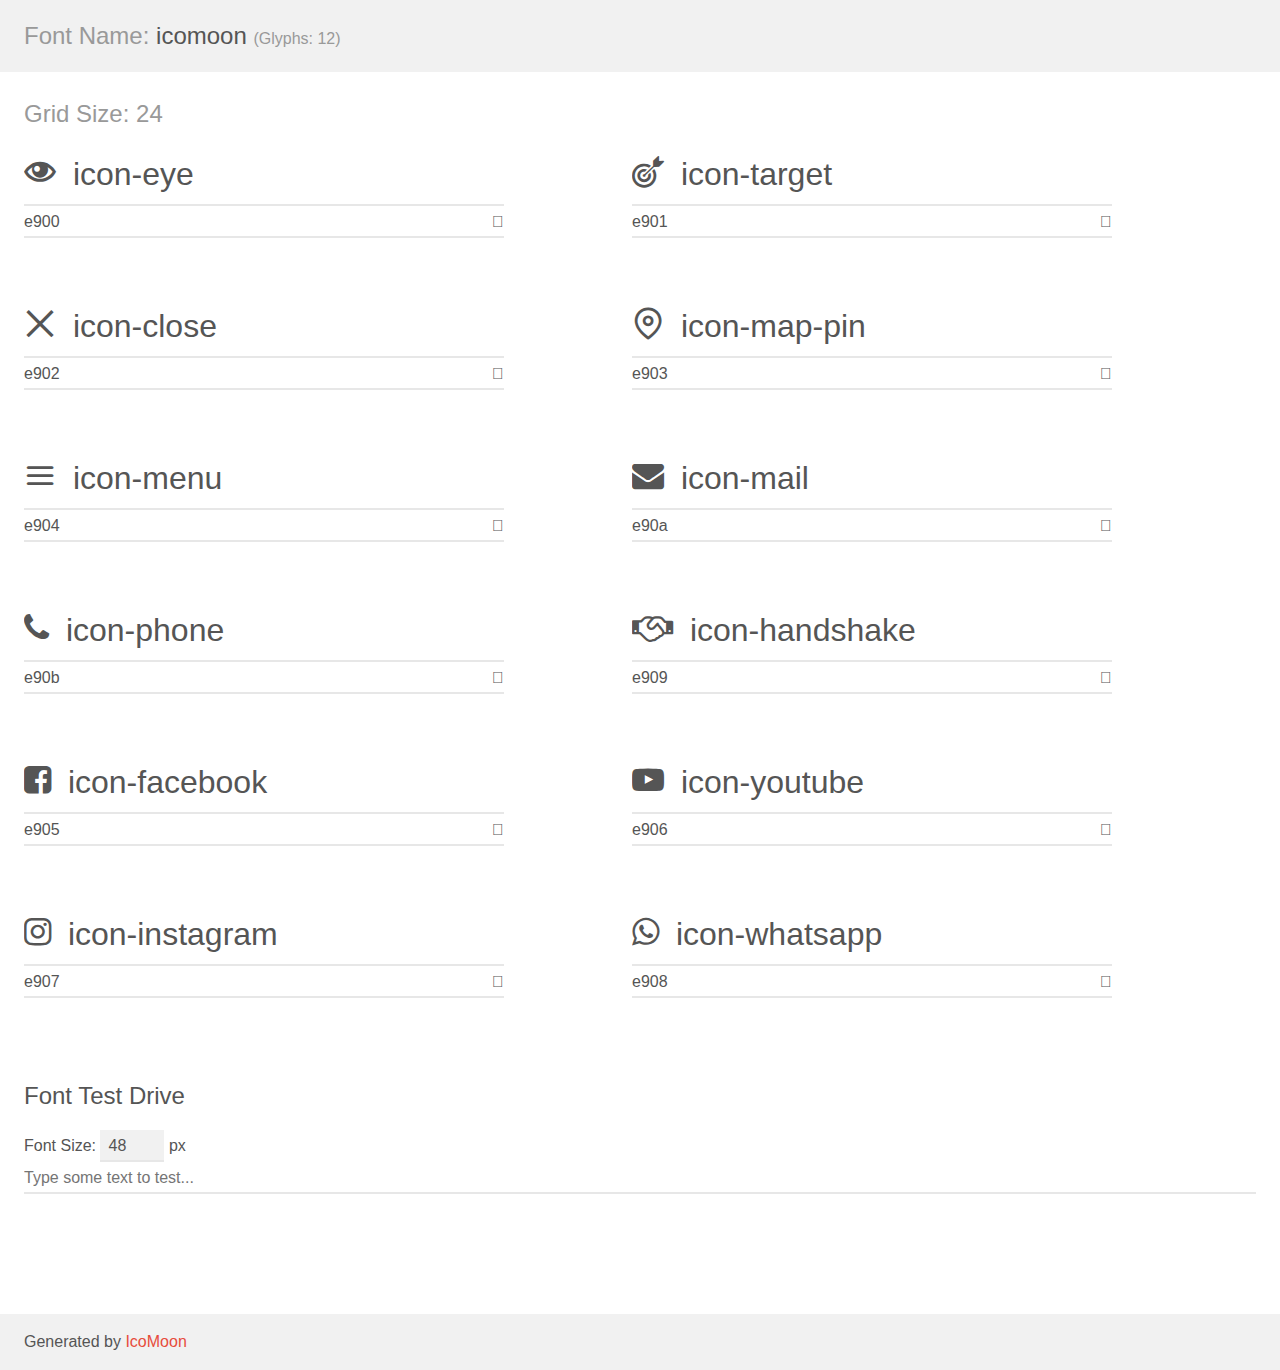
<file: assets/fonts/demo.html>
<!doctype html>
<html>
<head>
    <meta charset="utf-8">
    <title>IcoMoon Demo</title>
    <meta name="description" content="An Icon Font Generated By IcoMoon.io">
    <meta name="viewport" content="width=device-width, initial-scale=1">
    <link rel="stylesheet" href="demo-files/demo.css">
    <link rel="stylesheet" href="style.css"></head>
<body>
    <div class="bgc1 clearfix">
        <h1 class="mhmm mvm"><span class="fgc1">Font Name:</span> icomoon <small class="fgc1">(Glyphs:&nbsp;12)</small></h1>
    </div>
    <div class="clearfix mhl ptl">
        <h1 class="mvm mtn fgc1">Grid Size: 24</h1>
        <div class="glyph fs1">
            <div class="clearfix bshadow0 pbs">
                <span class="icon-eye"></span>
                <span class="mls"> icon-eye</span>
            </div>
            <fieldset class="fs0 size1of1 clearfix hidden-false">
                <input type="text" readonly value="e900" class="unit size1of2" />
                <input type="text" maxlength="1" readonly value="&#xe900;" class="unitRight size1of2 talign-right" />
            </fieldset>
            <div class="fs0 bshadow0 clearfix hidden-true">
                <span class="unit pvs fgc1">liga: </span>
                <input type="text" readonly value="" class="liga unitRight" />
            </div>
        </div>
        <div class="glyph fs1">
            <div class="clearfix bshadow0 pbs">
                <span class="icon-target"></span>
                <span class="mls"> icon-target</span>
            </div>
            <fieldset class="fs0 size1of1 clearfix hidden-false">
                <input type="text" readonly value="e901" class="unit size1of2" />
                <input type="text" maxlength="1" readonly value="&#xe901;" class="unitRight size1of2 talign-right" />
            </fieldset>
            <div class="fs0 bshadow0 clearfix hidden-true">
                <span class="unit pvs fgc1">liga: </span>
                <input type="text" readonly value="" class="liga unitRight" />
            </div>
        </div>
        <div class="glyph fs1">
            <div class="clearfix bshadow0 pbs">
                <span class="icon-close"></span>
                <span class="mls"> icon-close</span>
            </div>
            <fieldset class="fs0 size1of1 clearfix hidden-false">
                <input type="text" readonly value="e902" class="unit size1of2" />
                <input type="text" maxlength="1" readonly value="&#xe902;" class="unitRight size1of2 talign-right" />
            </fieldset>
            <div class="fs0 bshadow0 clearfix hidden-true">
                <span class="unit pvs fgc1">liga: </span>
                <input type="text" readonly value="" class="liga unitRight" />
            </div>
        </div>
        <div class="glyph fs1">
            <div class="clearfix bshadow0 pbs">
                <span class="icon-map-pin"></span>
                <span class="mls"> icon-map-pin</span>
            </div>
            <fieldset class="fs0 size1of1 clearfix hidden-false">
                <input type="text" readonly value="e903" class="unit size1of2" />
                <input type="text" maxlength="1" readonly value="&#xe903;" class="unitRight size1of2 talign-right" />
            </fieldset>
            <div class="fs0 bshadow0 clearfix hidden-true">
                <span class="unit pvs fgc1">liga: </span>
                <input type="text" readonly value="" class="liga unitRight" />
            </div>
        </div>
        <div class="glyph fs1">
            <div class="clearfix bshadow0 pbs">
                <span class="icon-menu"></span>
                <span class="mls"> icon-menu</span>
            </div>
            <fieldset class="fs0 size1of1 clearfix hidden-false">
                <input type="text" readonly value="e904" class="unit size1of2" />
                <input type="text" maxlength="1" readonly value="&#xe904;" class="unitRight size1of2 talign-right" />
            </fieldset>
            <div class="fs0 bshadow0 clearfix hidden-true">
                <span class="unit pvs fgc1">liga: </span>
                <input type="text" readonly value="" class="liga unitRight" />
            </div>
        </div>
        <div class="glyph fs1">
            <div class="clearfix bshadow0 pbs">
                <span class="icon-mail"></span>
                <span class="mls"> icon-mail</span>
            </div>
            <fieldset class="fs0 size1of1 clearfix hidden-false">
                <input type="text" readonly value="e90a" class="unit size1of2" />
                <input type="text" maxlength="1" readonly value="&#xe90a;" class="unitRight size1of2 talign-right" />
            </fieldset>
            <div class="fs0 bshadow0 clearfix hidden-true">
                <span class="unit pvs fgc1">liga: </span>
                <input type="text" readonly value="" class="liga unitRight" />
            </div>
        </div>
        <div class="glyph fs1">
            <div class="clearfix bshadow0 pbs">
                <span class="icon-phone"></span>
                <span class="mls"> icon-phone</span>
            </div>
            <fieldset class="fs0 size1of1 clearfix hidden-false">
                <input type="text" readonly value="e90b" class="unit size1of2" />
                <input type="text" maxlength="1" readonly value="&#xe90b;" class="unitRight size1of2 talign-right" />
            </fieldset>
            <div class="fs0 bshadow0 clearfix hidden-true">
                <span class="unit pvs fgc1">liga: </span>
                <input type="text" readonly value="" class="liga unitRight" />
            </div>
        </div>
        <div class="glyph fs1">
            <div class="clearfix bshadow0 pbs">
                <span class="icon-handshake"></span>
                <span class="mls"> icon-handshake</span>
            </div>
            <fieldset class="fs0 size1of1 clearfix hidden-false">
                <input type="text" readonly value="e909" class="unit size1of2" />
                <input type="text" maxlength="1" readonly value="&#xe909;" class="unitRight size1of2 talign-right" />
            </fieldset>
            <div class="fs0 bshadow0 clearfix hidden-true">
                <span class="unit pvs fgc1">liga: </span>
                <input type="text" readonly value="" class="liga unitRight" />
            </div>
        </div>
        <div class="glyph fs1">
            <div class="clearfix bshadow0 pbs">
                <span class="icon-facebook"></span>
                <span class="mls"> icon-facebook</span>
            </div>
            <fieldset class="fs0 size1of1 clearfix hidden-false">
                <input type="text" readonly value="e905" class="unit size1of2" />
                <input type="text" maxlength="1" readonly value="&#xe905;" class="unitRight size1of2 talign-right" />
            </fieldset>
            <div class="fs0 bshadow0 clearfix hidden-true">
                <span class="unit pvs fgc1">liga: </span>
                <input type="text" readonly value="" class="liga unitRight" />
            </div>
        </div>
        <div class="glyph fs1">
            <div class="clearfix bshadow0 pbs">
                <span class="icon-youtube"></span>
                <span class="mls"> icon-youtube</span>
            </div>
            <fieldset class="fs0 size1of1 clearfix hidden-false">
                <input type="text" readonly value="e906" class="unit size1of2" />
                <input type="text" maxlength="1" readonly value="&#xe906;" class="unitRight size1of2 talign-right" />
            </fieldset>
            <div class="fs0 bshadow0 clearfix hidden-true">
                <span class="unit pvs fgc1">liga: </span>
                <input type="text" readonly value="" class="liga unitRight" />
            </div>
        </div>
        <div class="glyph fs1">
            <div class="clearfix bshadow0 pbs">
                <span class="icon-instagram"></span>
                <span class="mls"> icon-instagram</span>
            </div>
            <fieldset class="fs0 size1of1 clearfix hidden-false">
                <input type="text" readonly value="e907" class="unit size1of2" />
                <input type="text" maxlength="1" readonly value="&#xe907;" class="unitRight size1of2 talign-right" />
            </fieldset>
            <div class="fs0 bshadow0 clearfix hidden-true">
                <span class="unit pvs fgc1">liga: </span>
                <input type="text" readonly value="" class="liga unitRight" />
            </div>
        </div>
        <div class="glyph fs1">
            <div class="clearfix bshadow0 pbs">
                <span class="icon-whatsapp"></span>
                <span class="mls"> icon-whatsapp</span>
            </div>
            <fieldset class="fs0 size1of1 clearfix hidden-false">
                <input type="text" readonly value="e908" class="unit size1of2" />
                <input type="text" maxlength="1" readonly value="&#xe908;" class="unitRight size1of2 talign-right" />
            </fieldset>
            <div class="fs0 bshadow0 clearfix hidden-true">
                <span class="unit pvs fgc1">liga: </span>
                <input type="text" readonly value="" class="liga unitRight" />
            </div>
        </div>
    </div>

    <!--[if gt IE 8]><!-->
    <div class="mhl clearfix mbl">
        <h1>Font Test Drive</h1>
        <label>
            Font Size: <input id="fontSize" type="number" class="textbox0 mbm"
            min="8" value="48" />
            px
        </label>
        <input id="testText" type="text" class="phl size1of1 mvl"
        placeholder="Type some text to test..." value=""/>
        <div id="testDrive" class="icon-" style="font-family: icomoon">&nbsp;
        </div>
    </div>
    <!--<![endif]-->
    <div class="bgc1 clearfix">
        <p class="mhl">Generated by <a href="https://icomoon.io/app">IcoMoon</a></p>
    </div>

    <script src="demo-files/demo.js"></script>
</body>
</html>
</file>
<file: assets/fonts/demo-files/demo.css>
body {
  padding: 0;
  margin: 0;
  font-family: sans-serif;
  font-size: 1em;
  line-height: 1.5;
  color: #555;
  background: #fff;
}
h1 {
  font-size: 1.5em;
  font-weight: normal;
}
small {
  font-size: .66666667em;
}
a {
  color: #e74c3c;
  text-decoration: none;
}
a:hover, a:focus {
  box-shadow: 0 1px #e74c3c;
}
.bshadow0, input {
  box-shadow: inset 0 -2px #e7e7e7;
}
input:hover {
  box-shadow: inset 0 -2px #ccc;
}
input, fieldset {
  font-family: sans-serif;
  font-size: 1em;
  margin: 0;
  padding: 0;
  border: 0;
}
input {
  color: inherit;
  line-height: 1.5;
  height: 1.5em;
  padding: .25em 0;
}
input:focus {
  outline: none;
  box-shadow: inset 0 -2px #449fdb;
}
.glyph {
  font-size: 16px;
  width: 15em;
  padding-bottom: 1em;
  margin-right: 4em;
  margin-bottom: 1em;
  float: left;
  overflow: hidden;
}
.liga {
  width: 80%;
  width: calc(100% - 2.5em);
}
.talign-right {
  text-align: right;
}
.talign-center {
  text-align: center;
}
.bgc1 {
  background: #f1f1f1;
}
.fgc1 {
  color: #999;
}
.fgc0 {
  color: #000;
}
p {
  margin-top: 1em;
  margin-bottom: 1em;
}
.mvm {
  margin-top: .75em;
  margin-bottom: .75em;
}
.mtn {
  margin-top: 0;
}
.mtl, .mal {
  margin-top: 1.5em;
}
.mbl, .mal {
  margin-bottom: 1.5em;
}
.mal, .mhl {
  margin-left: 1.5em;
  margin-right: 1.5em;
}
.mhmm {
  margin-left: 1em;
  margin-right: 1em;
}
.mls {
  margin-left: .25em;
}
.ptl {
  padding-top: 1.5em;
}
.pbs, .pvs {
  padding-bottom: .25em;
}
.pvs, .pts {
  padding-top: .25em;
}
.unit {
  float: left;
}
.unitRight {
  float: right;
}
.size1of2 {
  width: 50%;
}
.size1of1 {
  width: 100%;
}
.clearfix:before, .clearfix:after {
  content: " ";
  display: table;
}
.clearfix:after {
  clear: both;
}
.hidden-true {
  display: none;
}
.textbox0 {
  width: 3em;
  background: #f1f1f1;
  padding: .25em .5em;
  line-height: 1.5;
  height: 1.5em;
}
#testDrive {
  display: block;
  padding-top: 24px;
  line-height: 1.5;
}
.fs0 {
  font-size: 16px;
}
.fs1 {
  font-size: 32px;
}
</file>
<file: assets/fonts/style.css>
@font-face {
  font-family: 'icomoon';
  src:  url('fonts/icomoon.eot?m4koap');
  src:  url('fonts/icomoon.eot?m4koap#iefix') format('embedded-opentype'),
    url('fonts/icomoon.ttf?m4koap') format('truetype'),
    url('fonts/icomoon.woff?m4koap') format('woff'),
    url('fonts/icomoon.svg?m4koap#icomoon') format('svg');
  font-weight: normal;
  font-style: normal;
  font-display: block;
}

[class^="icon-"], [class*=" icon-"] {
  /* use !important to prevent issues with browser extensions that change fonts */
  font-family: 'icomoon' !important;
  speak: never;
  font-style: normal;
  font-weight: normal;
  font-variant: normal;
  text-transform: none;
  line-height: 1;

  /* Better Font Rendering =========== */
  -webkit-font-smoothing: antialiased;
  -moz-osx-font-smoothing: grayscale;
}

.icon-eye:before {
  content: "\e900";
}
.icon-target:before {
  content: "\e901";
}
.icon-close:before {
  content: "\e902";
}
.icon-map-pin:before {
  content: "\e903";
}
.icon-menu:before {
  content: "\e904";
}
.icon-mail:before {
  content: "\e90a";
}
.icon-phone:before {
  content: "\e90b";
}
.icon-handshake:before {
  content: "\e909";
}
.icon-facebook:before {
  content: "\e905";
}
.icon-youtube:before {
  content: "\e906";
}
.icon-instagram:before {
  content: "\e907";
}
.icon-whatsapp:before {
  content: "\e908";
}
</file>
